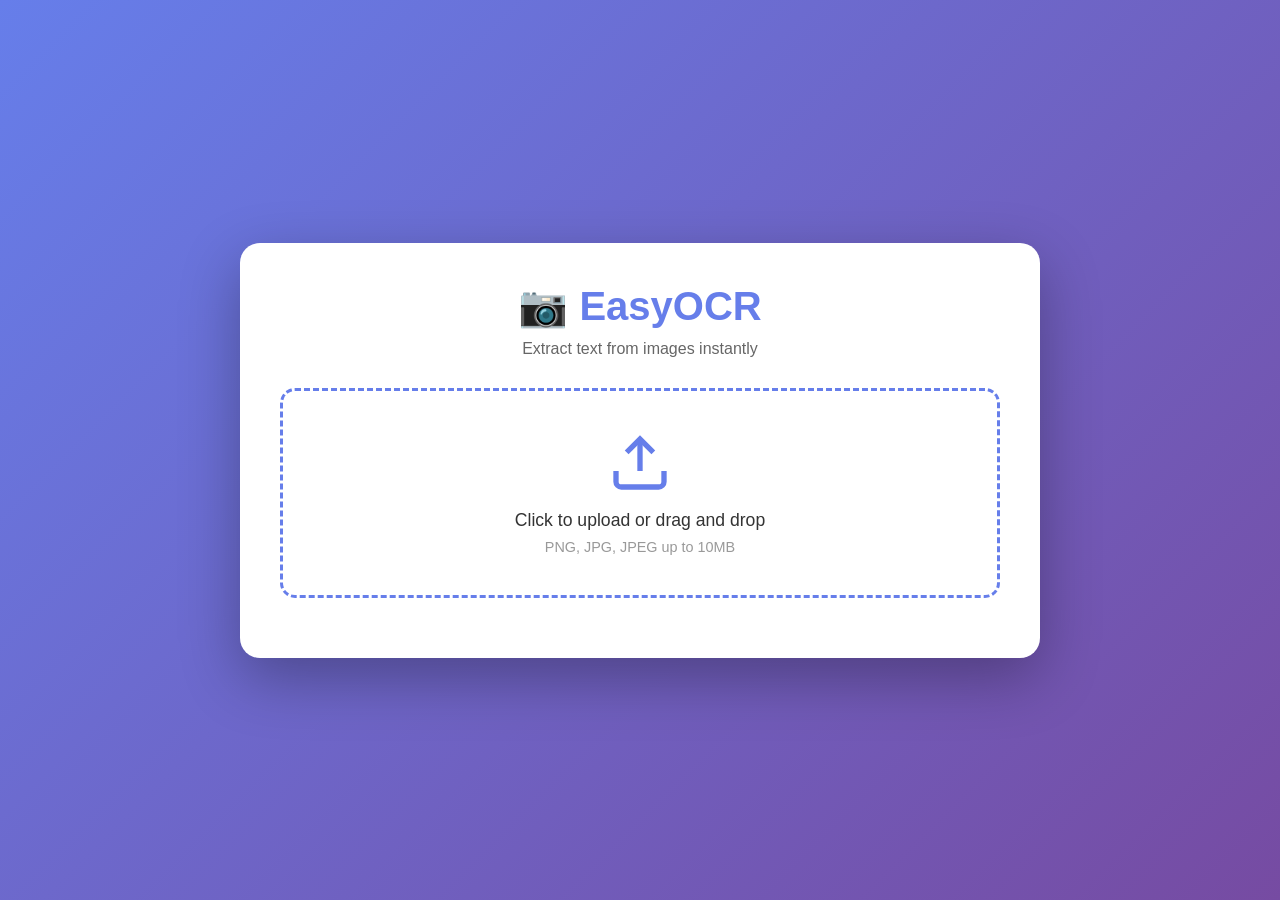
<file: frontend/index.html>
<!DOCTYPE html>
<html lang="en">
<head>
    <meta charset="UTF-8">
    <meta name="viewport" content="width=device-width, initial-scale=1.0">
    <title>EasyOCR - Extract Text from Images</title>
    <link rel="stylesheet" href="style.css">
</head>
<body>
    <div class="container">
        <h1>📷 EasyOCR</h1>
        <p class="subtitle">Extract text from images instantly</p>
        
        <div class="upload-area" id="uploadArea">
            <input type="file" id="imageInput" accept="image/*" hidden>
            <label for="imageInput" class="upload-label">
                <svg width="64" height="64" viewBox="0 0 24 24" fill="none" stroke="currentColor" stroke-width="2">
                    <path d="M21 15v4a2 2 0 0 1-2 2H5a2 2 0 0 1-2-2v-4"></path>
                    <polyline points="17 8 12 3 7 8"></polyline>
                    <line x1="12" y1="3" x2="12" y2="15"></line>
                </svg>
                <p>Click to upload or drag and drop</p>
                <span>PNG, JPG, JPEG up to 10MB</span>
            </label>
        </div>

        <div id="preview" class="preview" style="display: none;">
            <img id="previewImage" alt="Preview">
        </div>

        <button id="extractBtn" class="btn" style="display: none;">Extract Text</button>

        <div id="loading" class="loading" style="display: none;">
            <div class="spinner"></div>
            <p>Processing image...</p>
        </div>

        <div id="result" class="result" style="display: none;">
            <h2>Extracted Text</h2>
            <textarea id="extractedText" readonly></textarea>
            <div class="button-group">
                <button id="copyBtn" class="btn btn-secondary">📋 Copy Text</button>
                <button id="downloadPdfBtn" class="btn btn-secondary">📄 Download PDF</button>
            </div>
        </div>
    </div>

    <script src="script.js"></script>
</body>
</html>
</file>
<file: frontend/style.css>
* {
    margin: 0;
    padding: 0;
    box-sizing: border-box;
}

body {
    font-family: -apple-system, BlinkMacSystemFont, 'Segoe UI', Roboto, Oxygen, Ubuntu, Cantarell, sans-serif;
    background: linear-gradient(135deg, #667eea 0%, #764ba2 100%);
    min-height: 100vh;
    display: flex;
    align-items: center;
    justify-content: center;
    padding: 20px;
}

.container {
    background: white;
    border-radius: 20px;
    padding: 40px;
    max-width: 800px;
    width: 100%;
    box-shadow: 0 20px 60px rgba(0, 0, 0, 0.3);
}

h1 {
    text-align: center;
    color: #667eea;
    font-size: 2.5em;
    margin-bottom: 10px;
}

.subtitle {
    text-align: center;
    color: #666;
    margin-bottom: 30px;
}

.upload-area {
    border: 3px dashed #667eea;
    border-radius: 15px;
    padding: 40px;
    text-align: center;
    cursor: pointer;
    transition: all 0.3s ease;
    margin-bottom: 20px;
}

.upload-area:hover {
    border-color: #764ba2;
    background: #f8f9ff;
}

.upload-area.drag-over {
    border-color: #764ba2;
    background: #f0f0ff;
}

.upload-label {
    display: flex;
    flex-direction: column;
    align-items: center;
    cursor: pointer;
    color: #667eea;
}

.upload-label svg {
    margin-bottom: 15px;
}

.upload-label p {
    font-size: 1.1em;
    margin-bottom: 8px;
    color: #333;
}

.upload-label span {
    font-size: 0.9em;
    color: #999;
}

.preview {
    text-align: center;
    margin: 20px 0;
}

.preview img {
    max-width: 100%;
    max-height: 300px;
    border-radius: 10px;
    box-shadow: 0 4px 12px rgba(0, 0, 0, 0.1);
}

.btn {
    width: 100%;
    padding: 15px;
    background: linear-gradient(135deg, #667eea 0%, #764ba2 100%);
    color: white;
    border: none;
    border-radius: 10px;
    font-size: 1.1em;
    font-weight: 600;
    cursor: pointer;
    transition: transform 0.2s ease, box-shadow 0.2s ease;
    margin: 10px 0;
}

.btn:hover {
    transform: translateY(-2px);
    box-shadow: 0 8px 20px rgba(102, 126, 234, 0.4);
}

.btn:active {
    transform: translateY(0);
}

.btn-secondary {
    background: white;
    color: #667eea;
    border: 2px solid #667eea;
}

.btn-secondary:hover {
    background: #f8f9ff;
}

.loading {
    text-align: center;
    padding: 40px;
}

.spinner {
    border: 4px solid #f3f3f3;
    border-top: 4px solid #667eea;
    border-radius: 50%;
    width: 50px;
    height: 50px;
    animation: spin 1s linear infinite;
    margin: 0 auto 20px;
}

@keyframes spin {
    0% { transform: rotate(0deg); }
    100% { transform: rotate(360deg); }
}

.result {
    margin-top: 30px;
}

.result h2 {
    color: #333;
    margin-bottom: 15px;
    font-size: 1.5em;
}

#extractedText {
    width: 100%;
    min-height: 200px;
    padding: 15px;
    border: 2px solid #e0e0e0;
    border-radius: 10px;
    font-family: 'Courier New', monospace;
    font-size: 0.95em;
    resize: vertical;
    margin-bottom: 15px;
}

.button-group {
    display: grid;
    grid-template-columns: 1fr 1fr;
    gap: 10px;
}

@media (max-width: 600px) {
    .container {
        padding: 20px;
    }
    
    h1 {
        font-size: 2em;
    }
    
    .button-group {
        grid-template-columns: 1fr;
    }
}
</file>
